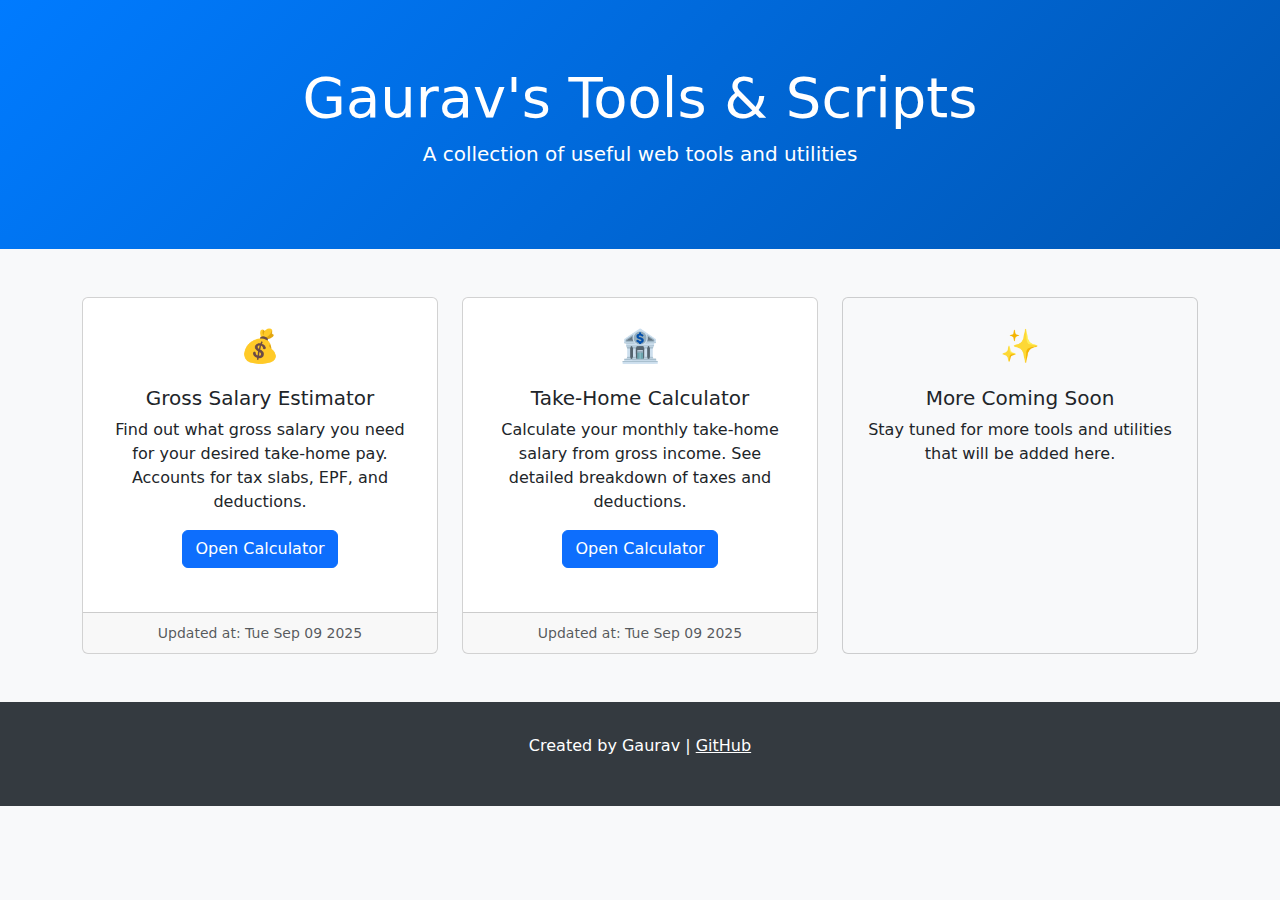
<file: docs/index.html>
<!DOCTYPE html>
<html lang="en">
<head>
    <meta charset="UTF-8">
    <meta name="viewport" content="width=device-width, initial-scale=1.0">
    <title>Gaurav's Tools & Scripts</title>
    <link href="https://cdn.jsdelivr.net/npm/bootstrap@5.3.0/dist/css/bootstrap.min.css" rel="stylesheet">
    <link rel="stylesheet" href="style.css">
</head>
<body>
    <div class="header-section text-center">
        <div class="container">
            <h1 class="display-4">Gaurav's Tools & Scripts</h1>
            <p class="lead">A collection of useful web tools and utilities</p>
        </div>
    </div>

    <div id="main-container" class="container">
        <div class="row">
            <!-- Tax Calculator Card -->
            <div class="col-md-6 col-lg-4">
                <div class="card tool-card h-100">
                    <div class="card-body text-center">
                        <div class="tool-icon">💰</div>
                        <h5 class="card-title">Gross Salary Estimator</h5>
                        <p class="card-text">Find out what gross salary you need for your desired take-home pay. Accounts for tax slabs, EPF, and deductions.</p>
                        <a href="monthly-to-gross-calculator/" class="btn btn-primary">Open Calculator</a>
                    </div>
                    <div class="card-footer text-muted text-center">
                        <small id="monthly-to-gross-calculator-timestamp">Updated: September 2025</small>
                    </div>
                </div>
            </div>

            <!-- Take-home Calculator Card -->
            <div class="col-md-6 col-lg-4">
                <div class="card tool-card h-100">
                    <div class="card-body text-center">
                        <div class="tool-icon">🏦</div>
                        <h5 class="card-title">Take-Home Calculator</h5>
                        <p class="card-text">Calculate your monthly take-home salary from gross income. See detailed breakdown of taxes and deductions.</p>
                        <a href="gross-to-monthly-calculator/" class="btn btn-primary">Open Calculator</a>
                    </div>
                    <div class="card-footer text-muted text-center">
                        <small id="gross-to-monthly-calculator-timestamp">Updated: September 2025</small>
                    </div>
                </div>
            </div>

            <!-- Placeholder for future tools -->
            <div class="col-md-6 col-lg-4">
                <div class="card tool-card h-100 bg-light">
                    <div class="card-body text-center">
                        <div class="tool-icon">✨</div>
                        <h5 class="card-title">More Coming Soon</h5>
                        <p class="card-text">Stay tuned for more tools and utilities that will be added here.</p>
                    </div>
                </div>
            </div>
        </div>
    </div>

    <footer class="footer text-center">
        <div class="container">
            <p>
                Created by Gaurav | 
                <a href="https://github.com/gauravkr123" class="text-white" target="_blank">GitHub</a>
            </p>
        </div>
    </footer>

    <!-- Bootstrap JS and dependencies -->
    <script src="https://cdn.jsdelivr.net/npm/bootstrap@5.3.0/dist/js/bootstrap.bundle.min.js"></script>
    <script src="main-page-script.js"></script>
</body>
</html>
</file>
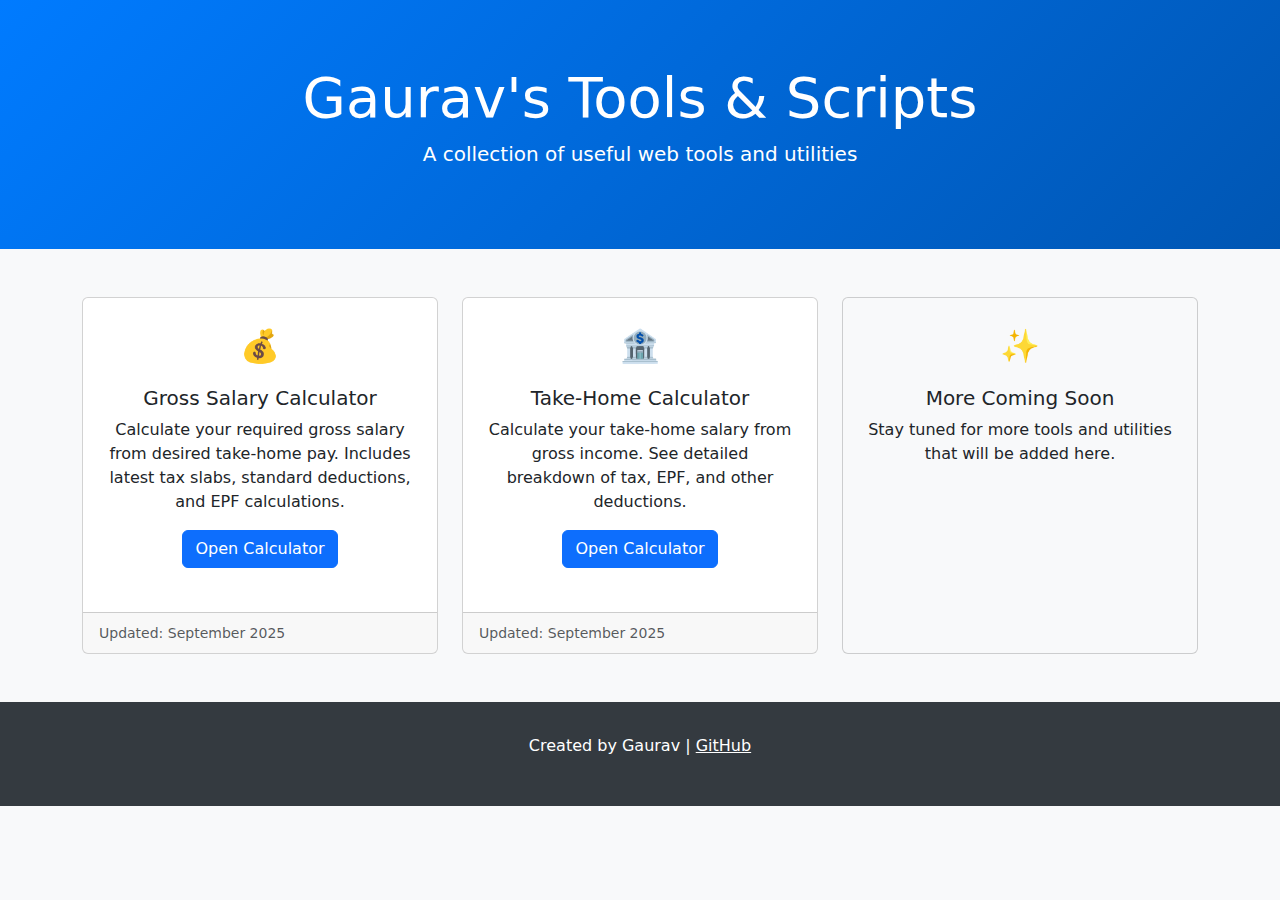
<file: Pages/index.html>
<!DOCTYPE html>
<html lang="en">
<head>
    <meta charset="UTF-8">
    <meta name="viewport" content="width=device-width, initial-scale=1.0">
    <title>Gaurav's Tools & Scripts</title>
    <link href="https://cdn.jsdelivr.net/npm/bootstrap@5.3.0/dist/css/bootstrap.min.css" rel="stylesheet">
    <style>
        body {
            background-color: #f8f9fa;
        }
        .tool-card {
            transition: transform 0.2s;
            margin-bottom: 20px;
        }
        .tool-card:hover {
            transform: translateY(-5px);
        }
        .header-section {
            background: linear-gradient(135deg, #007bff, #0056b3);
            color: white;
            padding: 4rem 0;
            margin-bottom: 3rem;
        }
        .tool-icon {
            font-size: 2rem;
            margin-bottom: 1rem;
        }
        .card-body {
            padding: 1.5rem;
        }
        .footer {
            margin-top: 3rem;
            padding: 2rem 0;
            background-color: #343a40;
            color: white;
        }
    </style>
</head>
<body>
    <div class="header-section text-center">
        <div class="container">
            <h1 class="display-4">Gaurav's Tools & Scripts</h1>
            <p class="lead">A collection of useful web tools and utilities</p>
        </div>
    </div>

    <div class="container">
        <div class="row">
            <!-- Reverse Tax Calculator Card -->
            <div class="col-md-6 col-lg-4">
                <div class="card tool-card h-100">
                    <div class="card-body text-center">
                        <div class="tool-icon">💰</div>
                        <h5 class="card-title">Gross Salary Calculator</h5>
                        <p class="card-text">Calculate your required gross salary from desired take-home pay. Includes latest tax slabs, standard deductions, and EPF calculations.</p>
                        <a href="tax-calculator/" class="btn btn-primary">Open Calculator</a>
                    </div>
                    <div class="card-footer text-muted">
                        <small>Updated: September 2025</small>
                    </div>
                </div>
            </div>

            <!-- Take-home Salary Calculator Card -->
            <div class="col-md-6 col-lg-4">
                <div class="card tool-card h-100">
                    <div class="card-body text-center">
                        <div class="tool-icon">🏦</div>
                        <h5 class="card-title">Take-Home Calculator</h5>
                        <p class="card-text">Calculate your take-home salary from gross income. See detailed breakdown of tax, EPF, and other deductions.</p>
                        <a href="salary-calculator/" class="btn btn-primary">Open Calculator</a>
                    </div>
                    <div class="card-footer text-muted">
                        <small>Updated: September 2025</small>
                    </div>
                </div>
            </div>

            <!-- Placeholder for future tools -->
            <div class="col-md-6 col-lg-4">
                <div class="card tool-card h-100 bg-light">
                    <div class="card-body text-center">
                        <div class="tool-icon">✨</div>
                        <h5 class="card-title">More Coming Soon</h5>
                        <p class="card-text">Stay tuned for more tools and utilities that will be added here.</p>
                    </div>
                </div>
            </div>
        </div>
    </div>

    <footer class="footer text-center">
        <div class="container">
            <p>
                Created by Gaurav | 
                <a href="https://github.com/gauravkr123" class="text-white" target="_blank">GitHub</a>
            </p>
        </div>
    </footer>

    <!-- Bootstrap JS and dependencies -->
    <script src="https://cdn.jsdelivr.net/npm/bootstrap@5.3.0/dist/js/bootstrap.bundle.min.js"></script>
</body>
</html>
</file>
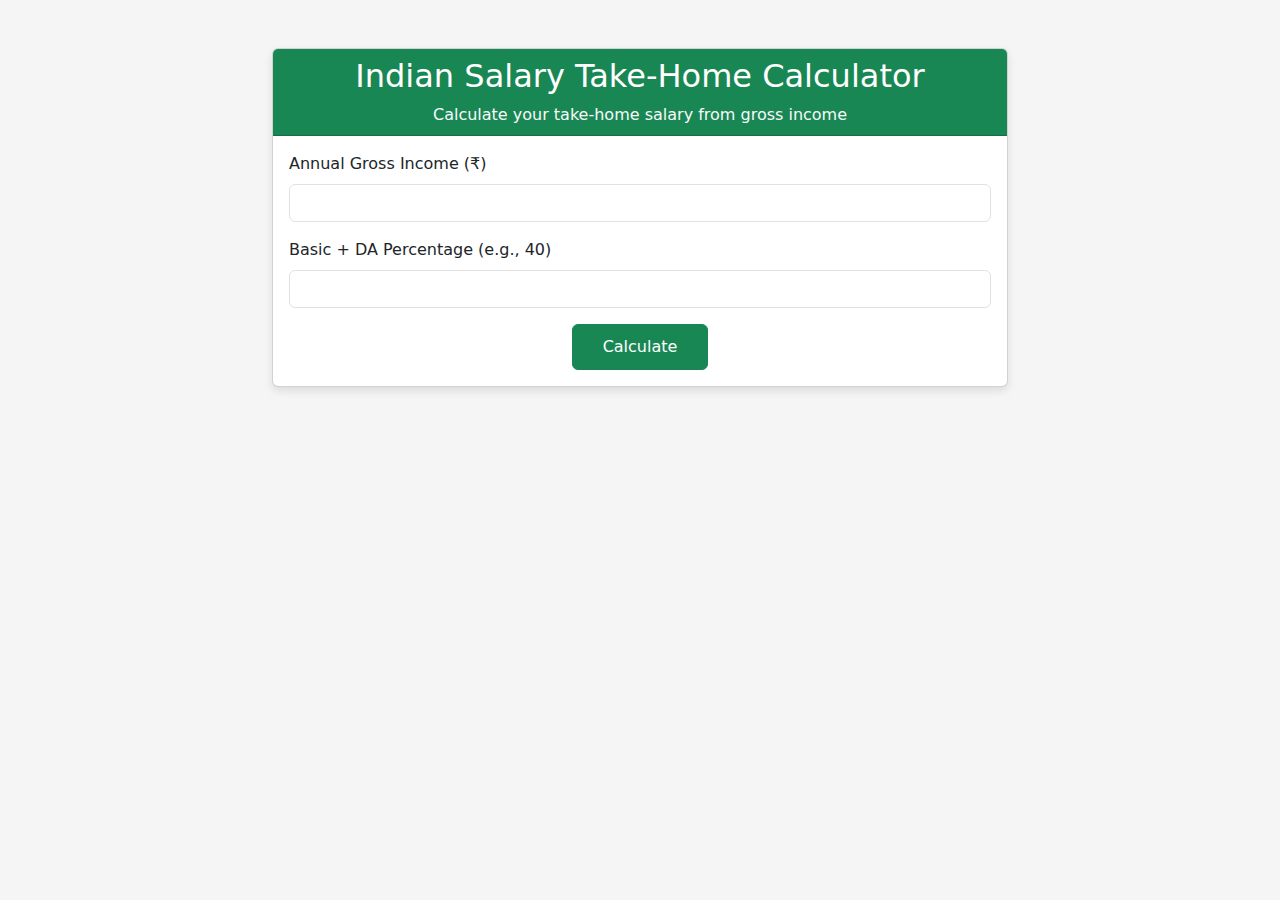
<file: docs/gross-to-monthly-calculator/index.html>
<!DOCTYPE html>
<html lang="en">
<head>
    <meta charset="UTF-8">
    <meta name="viewport" content="width=device-width, initial-scale=1.0">
    <title>Indian Salary Take-Home Calculator</title>
    <link href="https://cdn.jsdelivr.net/npm/bootstrap@5.3.0/dist/css/bootstrap.min.css" rel="stylesheet">
    <link rel="stylesheet" href="style.css">
</head>
<body>
    <div class="container mt-5">
        <div class="row justify-content-center">
            <div class="col-md-8">
                <div class="card">
                    <div class="card-header">
                        <h2 class="text-center">Indian Salary Take-Home Calculator</h2>
                        <p class="text-center mb-0 text-light">Calculate your take-home salary from gross income</p>
                    </div>
                    <div class="card-body">
                        <form id="salaryForm">
                            <div class="mb-3">
                                <label for="annualGross" class="form-label">Annual Gross Income (₹)</label>
                                <input type="number" class="form-control" id="annualGross" required>
                            </div>
                            <div class="mb-3">
                                <label for="basicDaPct" class="form-label">Basic + DA Percentage (e.g., 40)</label>
                                <input type="number" class="form-control" id="basicDaPct" required>
                            </div>
                            <div class="text-center">
                                <button type="submit" class="btn btn-primary">Calculate</button>
                            </div>
                        </form>

                        <div id="result" class="mt-4" style="display: none;">
                            <h4 class="text-center mb-3">Salary Breakdown</h4>
                            <div class="table-responsive">
                                <table class="table table-bordered">
                                    <tbody>
                                        <tr>
                                            <th>Annual Gross Income</th>
                                            <td id="grossIncome">₹0</td>
                                        </tr>
                                        <tr>
                                            <th>Standard Deduction</th>
                                            <td id="standardDeduction">₹0</td>
                                        </tr>
                                        <tr>
                                            <th>Taxable Income</th>
                                            <td id="taxableIncome">₹0</td>
                                        </tr>
                                        <tr>
                                            <th>Total Tax (incl. surcharge & cess)</th>
                                            <td id="totalTax">₹0</td>
                                        </tr>
                                        <tr>
                                            <th>Post-Tax Annual Income</th>
                                            <td id="postTaxAnnual">₹0</td>
                                        </tr>
                                        <tr>
                                            <th>Monthly EPF Deduction</th>
                                            <td id="monthlyEpf">₹0</td>
                                        </tr>
                                        <tr class="table-success">
                                            <th>Monthly Take-Home Salary</th>
                                            <td id="monthlyTakeHome">₹0</td>
                                        </tr>
                                    </tbody>
                                </table>
                            </div>
                        </div>
                    </div>
                </div>
            </div>
        </div>
    </div>
    <script src="https://cdn.jsdelivr.net/npm/bootstrap@5.3.0/dist/js/bootstrap.bundle.min.js"></script>
    <script src="gross-to-monthly-calculator.js"></script>
</body>
</html>
</file>
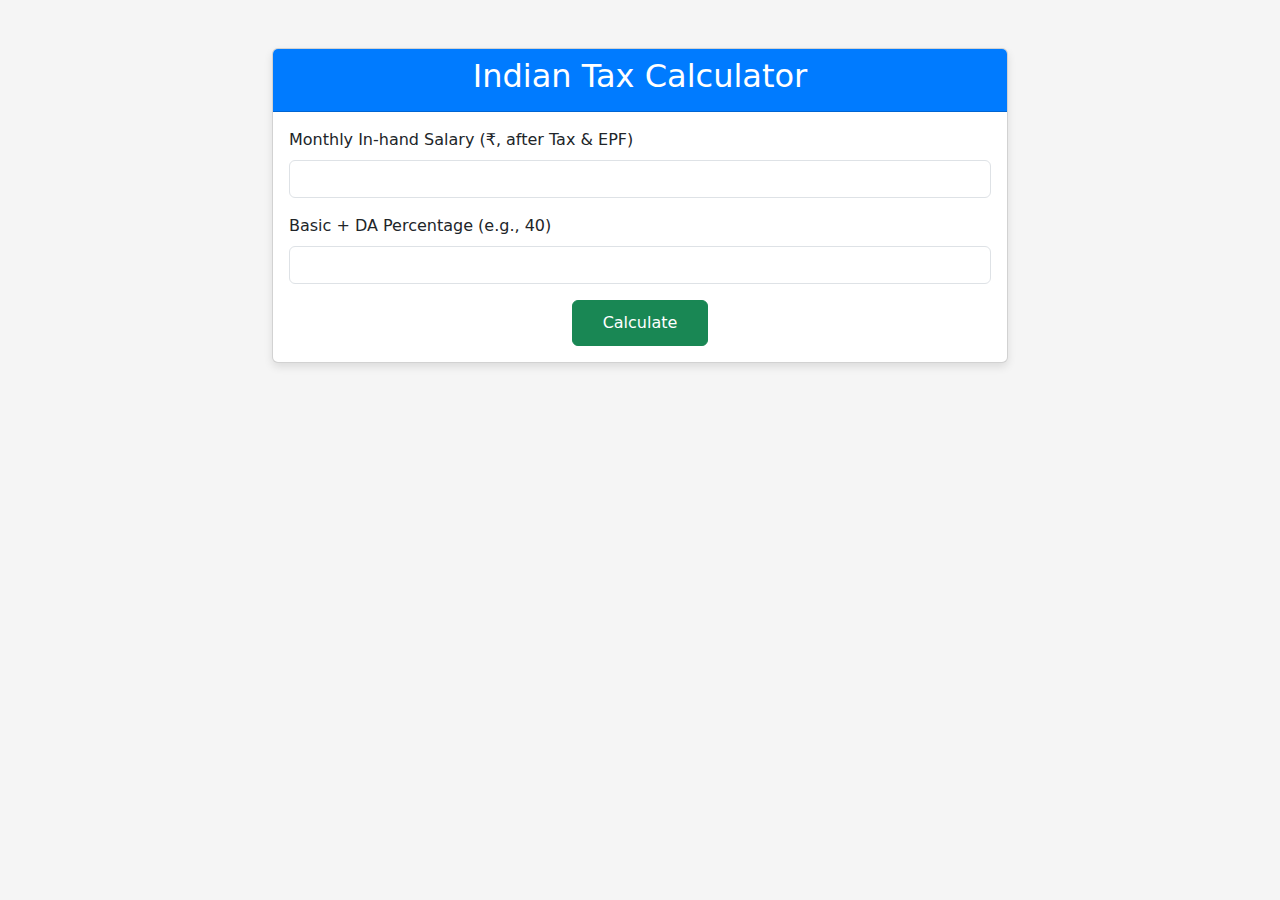
<file: docs/monthly-to-gross-calculator/index.html>
<!DOCTYPE html>
<html lang="en">
<head>
    <meta charset="UTF-8">
    <meta name="viewport" content="width=device-width, initial-scale=1.0">
    <title>Indian Tax Calculator</title>
    <link href="https://cdn.jsdelivr.net/npm/bootstrap@5.3.0/dist/css/bootstrap.min.css" rel="stylesheet">
    <link rel="stylesheet" href="style.css">
</head>
<body>
    <div class="container mt-5">
        <div class="row justify-content-center">
            <div class="col-md-8">
                <div class="card">
                    <div class="card-header">
                        <h2 class="text-center">Indian Tax Calculator</h2>
                    </div>
                    <div class="card-body">
                        <form id="taxForm">
                            <div class="mb-3">
                                <label for="targetMonthly" class="form-label">Monthly In-hand Salary (₹, after Tax & EPF)</label>
                                <input type="number" class="form-control" id="targetMonthly" required>
                            </div>
                            <div class="mb-3">
                                <label for="basicDaPct" class="form-label">Basic + DA Percentage (e.g., 40)</label>
                                <input type="number" class="form-control" id="basicDaPct" required>
                            </div>
                            <div class="text-center">
                                <button type="submit" class="btn btn-primary">Calculate</button>
                            </div>
                        </form>
                        <div id="result" class="mt-4 text-center" style="display: none;">
                            <h4>Results:</h4>
                            <p class="result-text">Estimated Annual Gross Income: <span id="grossIncome">₹0</span></p>
                            <p class="result-text">Monthly Gross Income: <span id="monthlyGross">₹0</span></p>
                            <p class="result-text">Annual Tax: <span id="annualTax">₹0</span></p>
                            <p class="result-text">Monthly Tax: <span id="monthlyTax">₹0</span></p>
                        </div>
                    </div>
                </div>
            </div>
        </div>
    </div>
    <script src="monthly-to-gross-calculator.js"></script>
</body>
</html>
</file>
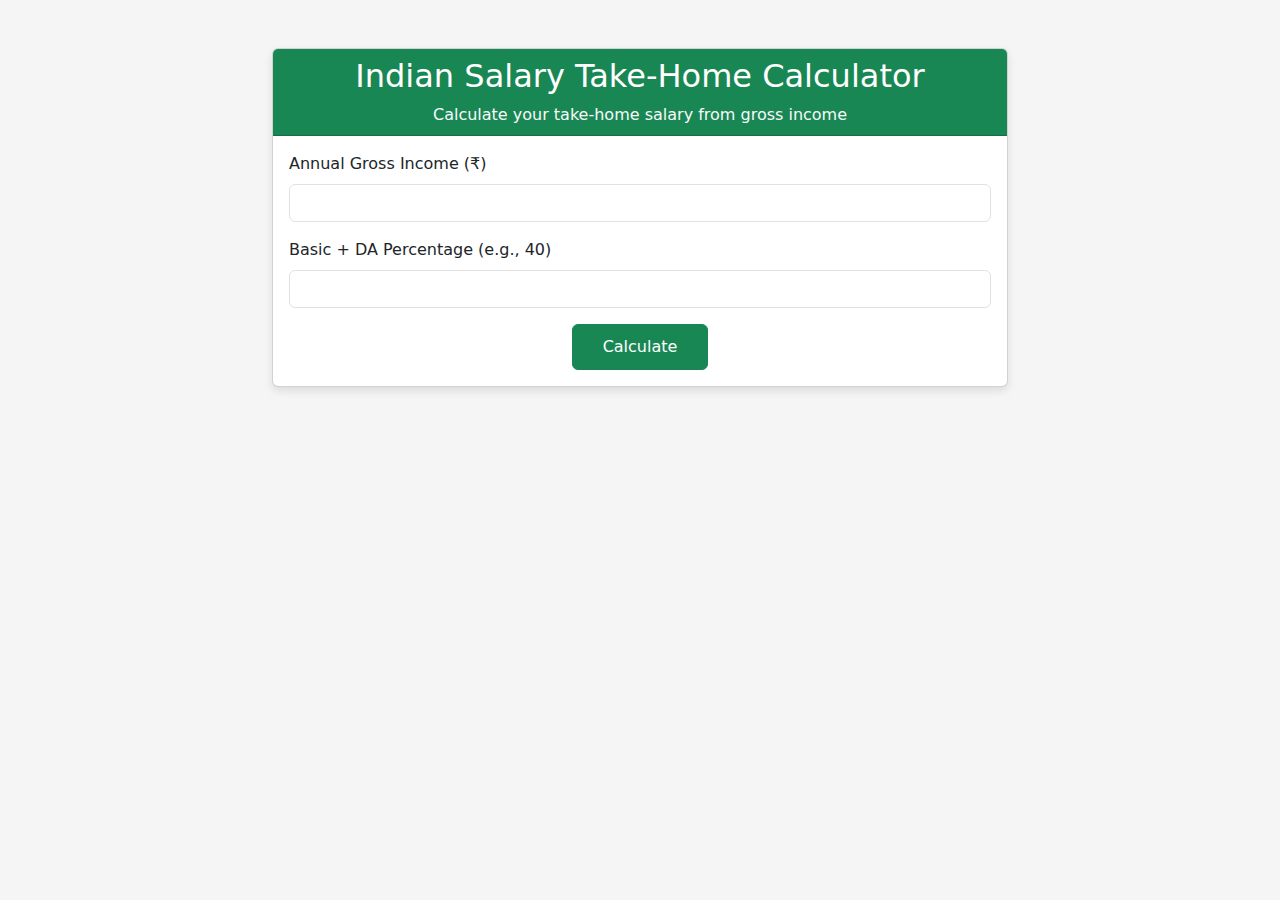
<file: docs/salary-calculator/index.html>
<!DOCTYPE html>
<html lang="en">
<head>
    <meta charset="UTF-8">
    <meta name="viewport" content="width=device-width, initial-scale=1.0">
    <title>Indian Salary Take-Home Calculator</title>
    <link href="https://cdn.jsdelivr.net/npm/bootstrap@5.3.0/dist/css/bootstrap.min.css" rel="stylesheet">
    <link rel="stylesheet" href="style.css">
</head>
<body>
    <div class="container mt-5">
        <div class="row justify-content-center">
            <div class="col-md-8">
                <div class="card">
                    <div class="card-header">
                        <h2 class="text-center">Indian Salary Take-Home Calculator</h2>
                        <p class="text-center mb-0 text-light">Calculate your take-home salary from gross income</p>
                    </div>
                    <div class="card-body">
                        <form id="salaryForm">
                            <div class="mb-3">
                                <label for="annualGross" class="form-label">Annual Gross Income (₹)</label>
                                <input type="number" class="form-control" id="annualGross" required>
                            </div>
                            <div class="mb-3">
                                <label for="basicDaPct" class="form-label">Basic + DA Percentage (e.g., 40)</label>
                                <input type="number" class="form-control" id="basicDaPct" required>
                            </div>
                            <div class="text-center">
                                <button type="submit" class="btn btn-primary">Calculate</button>
                            </div>
                        </form>

                        <div id="result" class="mt-4" style="display: none;">
                            <h4 class="text-center mb-3">Salary Breakdown</h4>
                            <div class="table-responsive">
                                <table class="table table-bordered">
                                    <tbody>
                                        <tr>
                                            <th>Annual Gross Income</th>
                                            <td id="grossIncome">₹0</td>
                                        </tr>
                                        <tr>
                                            <th>Standard Deduction</th>
                                            <td id="standardDeduction">₹0</td>
                                        </tr>
                                        <tr>
                                            <th>Taxable Income</th>
                                            <td id="taxableIncome">₹0</td>
                                        </tr>
                                        <tr>
                                            <th>Total Tax (incl. surcharge & cess)</th>
                                            <td id="totalTax">₹0</td>
                                        </tr>
                                        <tr>
                                            <th>Post-Tax Annual Income</th>
                                            <td id="postTaxAnnual">₹0</td>
                                        </tr>
                                        <tr>
                                            <th>Monthly EPF Deduction</th>
                                            <td id="monthlyEpf">₹0</td>
                                        </tr>
                                        <tr class="table-success">
                                            <th>Monthly Take-Home Salary</th>
                                            <td id="monthlyTakeHome">₹0</td>
                                        </tr>
                                    </tbody>
                                </table>
                            </div>
                        </div>
                    </div>
                </div>
            </div>
        </div>
    </div>
    <script src="https://cdn.jsdelivr.net/npm/bootstrap@5.3.0/dist/js/bootstrap.bundle.min.js"></script>
    <script src="salary-calculator.js"></script>
</body>
</html>
</file>
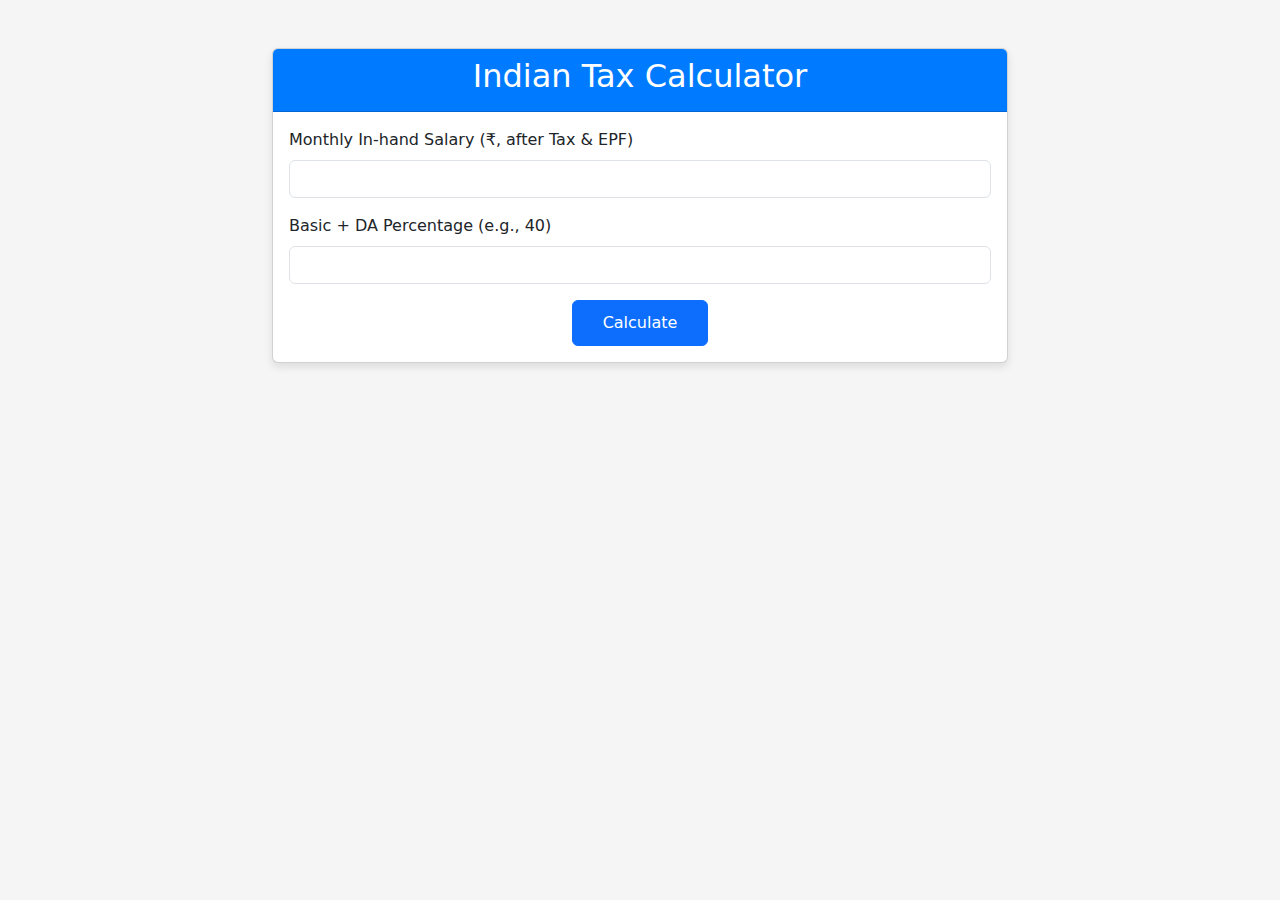
<file: docs/tax-calculator/index.html>
<!DOCTYPE html>
<html lang="en">
<head>
    <meta charset="UTF-8">
    <meta name="viewport" content="width=device-width, initial-scale=1.0">
    <title>Indian Tax Calculator</title>
    <link href="https://cdn.jsdelivr.net/npm/bootstrap@5.3.0/dist/css/bootstrap.min.css" rel="stylesheet">
    <link rel="stylesheet" href="style.css">
</head>
<body>
    <div class="container mt-5">
        <div class="row justify-content-center">
            <div class="col-md-8">
                <div class="card">
                    <div class="card-header">
                        <h2 class="text-center">Indian Tax Calculator</h2>
                    </div>
                    <div class="card-body">
                        <form id="taxForm">
                            <div class="mb-3">
                                <label for="targetMonthly" class="form-label">Monthly In-hand Salary (₹, after Tax & EPF)</label>
                                <input type="number" class="form-control" id="targetMonthly" required>
                            </div>
                            <div class="mb-3">
                                <label for="basicDaPct" class="form-label">Basic + DA Percentage (e.g., 40)</label>
                                <input type="number" class="form-control" id="basicDaPct" required>
                            </div>
                            <div class="text-center">
                                <button type="submit" class="btn btn-primary">Calculate</button>
                            </div>
                        </form>
                        <div id="result" class="mt-4 text-center" style="display: none;">
                            <h4>Results:</h4>
                            <p class="result-text">Estimated Annual Gross Income: <span id="grossIncome">₹0</span></p>
                            <p class="result-text">Monthly Gross Income: <span id="monthlyGross">₹0</span></p>
                            <p class="result-text">Annual Tax: <span id="annualTax">₹0</span></p>
                            <p class="result-text">Monthly Tax: <span id="monthlyTax">₹0</span></p>
                        </div>
                    </div>
                </div>
            </div>
        </div>
    </div>
    <script src="tax-calculator.js"></script>
</body>
</html>
</file>
<file: docs/style.css>
body {
    background-color: #f8f9fa;
}
.tool-card {
    transition: transform 0.2s;
    margin-bottom: 20px;
}
.tool-card:hover {
    transform: translateY(-5px);
}
.header-section {
    background: linear-gradient(135deg, #007bff, #0056b3);
    color: white;
    padding: 4rem 0;
    margin-bottom: 3rem;
}
.tool-icon {
    font-size: 2rem;
    margin-bottom: 1rem;
}
.card-body {
    padding: 1.5rem;
}
.footer {
    margin-top: 3rem;
    padding: 2rem 0;
    background-color: #343a40;
    color: white;
}
</file>
<file: docs/monthly-to-gross-calculator/style.css>
body {
    background-color: #f5f5f5;
}

.card {
    box-shadow: 0 4px 8px rgba(0, 0, 0, 0.1);
}

.card-header {
    background-color: #007bff;
    color: white;
}

.result-text {
    font-size: 1.1em;
    margin: 10px 0;
}

#result {
    background-color: #f8f9fa;
    padding: 20px;
    border-radius: 5px;
    margin-top: 20px;
}

.btn-primary {
    background-color: #198754;
    border-color: #198754;
    padding: 10px 30px;
}

.btn-primary:hover {
    background-color: #146c43;
    border-color: #146c43;
}
</file>
<file: docs/tax-calculator/style.css>
body {
    background-color: #f5f5f5;
}

.card {
    box-shadow: 0 4px 8px rgba(0, 0, 0, 0.1);
}

.card-header {
    background-color: #007bff;
    color: white;
}

.result-text {
    font-size: 1.1em;
    margin: 10px 0;
}

#result {
    background-color: #f8f9fa;
    padding: 20px;
    border-radius: 5px;
    margin-top: 20px;
}

.btn-primary {
    padding: 10px 30px;
}
</file>
<file: docs/gross-to-monthly-calculator/style.css>
body {
    background-color: #f5f5f5;
}

.card {
    box-shadow: 0 4px 8px rgba(0, 0, 0, 0.1);
}

.card-header {
    background-color: #198754;  /* Bootstrap success color */
    color: white;
}

.table th {
    width: 40%;
    background-color: #f8f9fa;
}

.table-success th,
.table-success td {
    background-color: #d4edda;
    font-weight: 600;
}

.btn-primary {
    background-color: #198754;
    border-color: #198754;
    padding: 10px 30px;
}

.btn-primary:hover {
    background-color: #146c43;
    border-color: #146c43;
}

#result {
    animation: fadeIn 0.5s ease-out;
}

@keyframes fadeIn {
    from {
        opacity: 0;
        transform: translateY(-10px);
    }
    to {
        opacity: 1;
        transform: translateY(0);
    }
}
</file>
<file: docs/salary-calculator/style.css>
body {
    background-color: #f5f5f5;
}

.card {
    box-shadow: 0 4px 8px rgba(0, 0, 0, 0.1);
}

.card-header {
    background-color: #198754;  /* Bootstrap success color */
    color: white;
}

.table th {
    width: 40%;
    background-color: #f8f9fa;
}

.table-success th,
.table-success td {
    background-color: #d4edda;
    font-weight: 600;
}

.btn-primary {
    background-color: #198754;
    border-color: #198754;
    padding: 10px 30px;
}

.btn-primary:hover {
    background-color: #146c43;
    border-color: #146c43;
}

#result {
    animation: fadeIn 0.5s ease-out;
}

@keyframes fadeIn {
    from {
        opacity: 0;
        transform: translateY(-10px);
    }
    to {
        opacity: 1;
        transform: translateY(0);
    }
}
</file>
